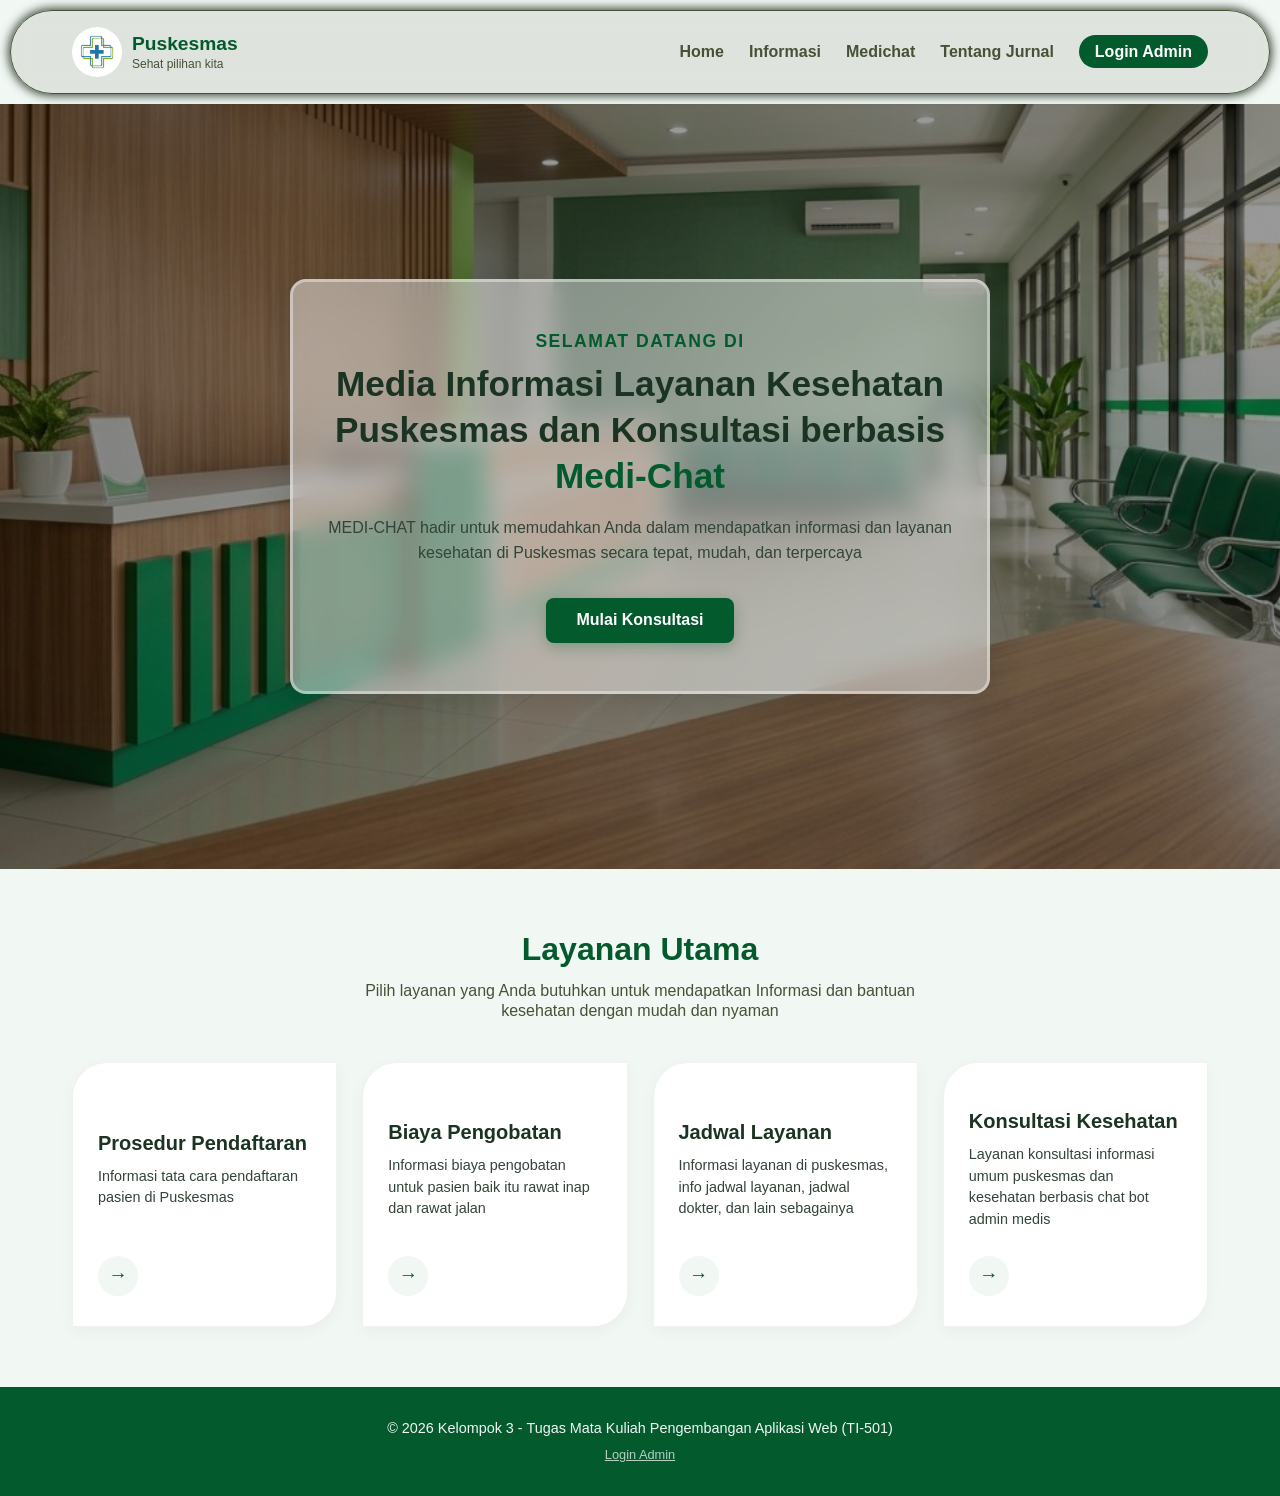
<file: homepage.html>
<!DOCTYPE html>
<html lang="id">
<head>
    <meta charset="UTF-8">
    <meta name="viewport" content="width=device-width, initial-scale=1.0">
    <title>Medi-Chat</title>
    <link rel="stylesheet" href="css/style.css">
</head>
<body>
    <header>
        <nav class="navbar">
            <a href="homepage.html" class="logo-container">
                <img class="logo" src="assets/logo.png" alt="Medi-Chat Logo">
                <div class="logo-text">
                    <h4>Puskesmas</h4>
                    <p>Sehat pilihan kita</p>
                </div>
            </a>
            <!-- tampilan menunya humburger -->
            <input type="checkbox" id="menu-toggle" class="menu-toggle">
            <label for="menu-toggle" class="hamburger" aria-label="Buka menu">
                <span></span>
                <span></span>
                <span></span>
            </label>
            <ul class="nav-links">
                <li class="home"><a href="homepage.html">Home</a></li>
                <li class="informasi">
                    <a >Informasi</a>
                    <ul class="dropdown-info">
                        <li><a href="page/informasi.html#pendaftaran">Pendaftaran</a></li>
                        <li><a href="page/informasi.html#jadwal">Jadwal Layanan</a></li>
                        <li><a href="page/informasi.html#biaya">Biaya Rawat</a></li>
                    </ul>
                </li>
                <li class="mindichat"><a href="page/medichat.html">Medichat</a></li>
                <li class="tentang"><a href="page/landing-page.html">Tentang Jurnal</a></li>
                <li class="nav-admin"><a href="page/admin.html">Login Admin</a></li>
            </ul>
        </nav>
    </header>

    <main>
        <section id="Hero">
            <div class="hero-grid">
                <div class="hero-glass">
                    <p class="welcome-text">Selamat datang di</p>
                    <h1>Media Informasi Layanan Kesehatan Puskesmas dan Konsultasi berbasis <span>Medi-Chat</span></h1>
                    <p class="desc-text"></p>
                    <a href="page/medichat.html" class="btn-konsultasi">Mulai Konsultasi</a>
                </div>
            </div>
        </section>
        <section id="layanan">
            <div class="layanan-header">
                <h2>Layanan Utama</h2>
                <p>Pilih layanan yang Anda butuhkan untuk mendapatkan Informasi dan bantuan kesehatan dengan mudah dan nyaman</p>
            </div>

            <div class="card-grid">
                <article class="card">
                    <div class="card-icon"></div>
                    <div class="card-content">
                        <h3>Prosedur Pendaftaran</h3>
                        <p>Informasi tata cara pendaftaran pasien di Puskesmas</p>
                    </div>
                    <a href="page/informasi.html#pendaftaran" class="card-btn" aria-label="Lihat prosedur pendaftaran">→</a>
                </article>
                <article class="card">
                    <div class="card-icon"></div>
                    <div class="card-content">
                        <h3>Biaya Pengobatan</h3>
                        <p>Informasi biaya pengobatan untuk pasien baik itu rawat inap dan rawat jalan</p>
                    </div>
                    <a href="page/informasi.html#biaya" class="card-btn" aria-label="Lihat biaya pengobatan">→</a>
                </article>
                <article class="card">
                    <div class="card-icon"></div>
                    <div class="card-content">
                        <h3>Jadwal Layanan</h3>
                        <p>Informasi layanan di puskesmas, info jadwal layanan, jadwal dokter, dan lain sebagainya</p>
                    </div>
                    <a href="page/informasi.html#jadwal" class="card-btn" aria-label="Lihat jadwal layanan">→</a>
                </article>
                <article class="card">
                    <div class="card-icon"></div>
                    <div class="card-content">
                        <h3>Konsultasi Kesehatan</h3>
                        <p>Layanan konsultasi informasi umum puskesmas dan kesehatan berbasis chat bot admin medis</p>
                    </div>
                    <a href="page/medichat.html" class="card-btn" aria-label="Buka MINDIChat">→</a>
                </article>
            </div>
        </section>
    </main>
    <footer class="site-footer">
        <p>&copy; 2026 Kelompok 3 - Tugas Mata Kuliah Pengembangan Aplikasi Web (TI-501)</p>
        <p class="admin-link"><a href="page/admin.html">Login Admin</a></p>
    </footer>
</body>
</html>
</file>
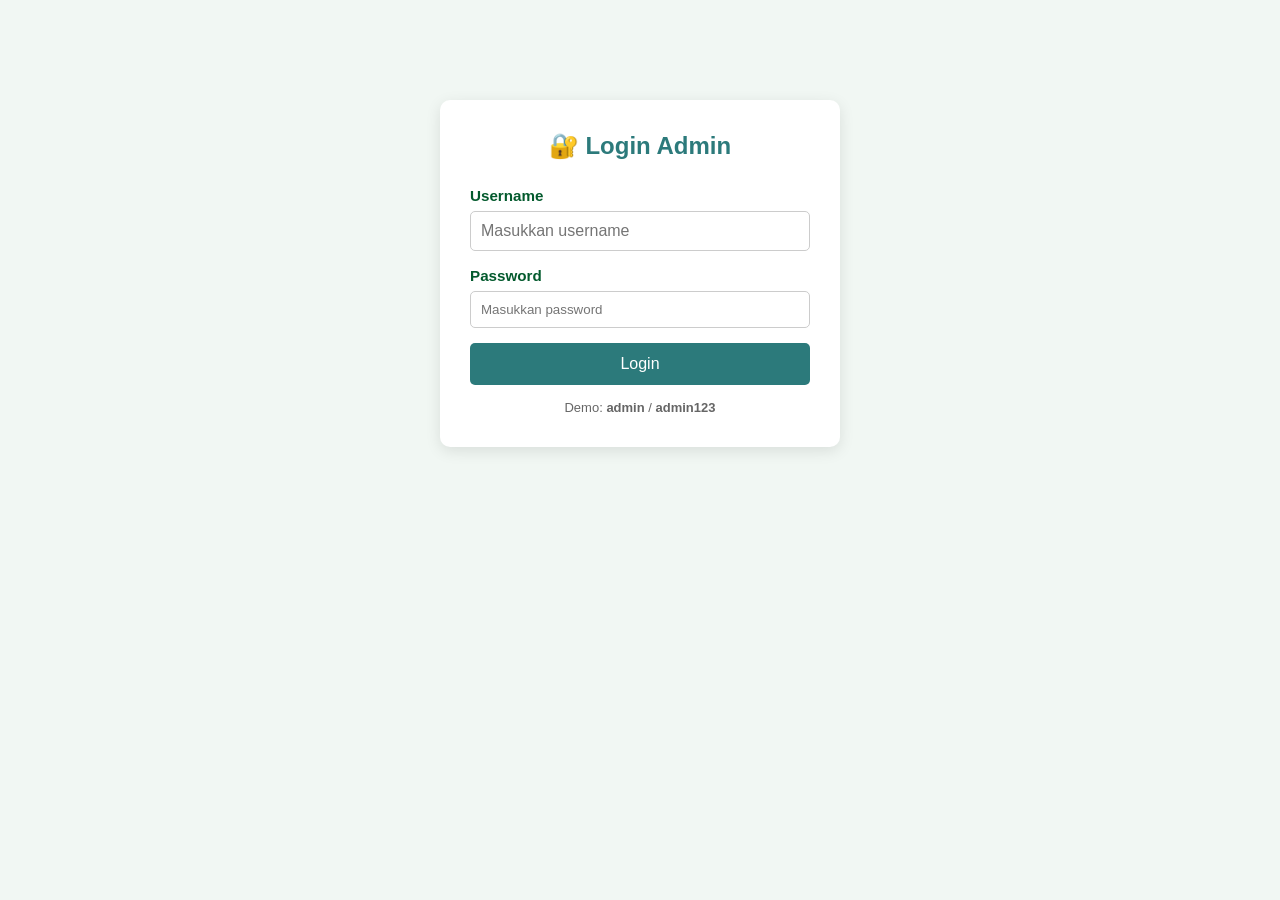
<file: page/admin.html>
<!doctype html>
<html lang="id">
  <head>
    <meta charset="UTF-8" />
    <meta name="viewport" content="width=device-width, initial-scale=1.0" />
    <title>Admin - Medi-Chat</title>
    <link rel="stylesheet" href="../css/style.css" />
    <style>
      /* === LOGIN === */
      #loginSection {
        display: block;
      }
      #dashboardSection {
        display: none;
      }
      .login-container {
        max-width: 400px;
        margin: 100px auto;
        padding: 30px;
        background: #fff;
        border-radius: 10px;
        box-shadow: 0 4px 15px rgba(0, 0, 0, 0.1);
      }
      .login-container h2 {
        text-align: center;
        color: #2c7a7b;
        margin-bottom: 25px;
      }
      .form-group {
        margin-bottom: 15px;
      }
      .form-group label {
        display: block;
        margin-bottom: 5px;
        font-weight: bold;
      }
      .form-group input {
        width: 100%;
        padding: 10px;
        border: 1px solid #ccc;
        border-radius: 5px;
        box-sizing: border-box;
      }
      .btn-login {
        width: 100%;
        padding: 12px;
        background: #2c7a7b;
        color: white;
        border: none;
        border-radius: 5px;
        cursor: pointer;
        font-size: 16px;
      }
      .btn-login:hover {
        background: #225e5f;
      }
      .error-msg {
        color: red;
        text-align: center;
        margin-top: 10px;
        display: none;
      }

      .navbar-admin {
        background: #2c7a7b;
        color: white;
        padding: 15px 30px;
        display: flex;
        justify-content: space-between;
        align-items: center;
      }
      .navbar-admin h3 {
        margin: 0;
      }
      .btn-logout {
        background: #e53e3e;
        color: white;
        border: none;
        padding: 8px 15px;
        border-radius: 5px;
        cursor: pointer;
      }
      .container {
        max-width: 1000px;
        margin: 30px auto;
        padding: 0 20px;
      }
      .menu-grid {
        display: grid;
        grid-template-columns: repeat(auto-fit, minmax(250px, 1fr));
        gap: 20px;
        margin-bottom: 30px;
      }
      .menu-card {
        background: white;
        padding: 25px;
        border-radius: 10px;
        box-shadow: 0 2px 8px rgba(0, 0, 0, 0.08);
        text-align: center;
        cursor: pointer;
        transition: transform 0.2s;
      }
      .menu-card:hover {
        transform: translateY(-5px);
      }
      .menu-card h4 {
        color: #2c7a7b;
        margin: 10px 0;
      }
      .section-box {
        background: white;
        padding: 20px;
        border-radius: 10px;
        box-shadow: 0 2px 8px rgba(0, 0, 0, 0.08);
        margin-bottom: 20px;
        display: none;
      }
      .section-box.active {
        display: block;
      }
      .section-box input,
      .section-box textarea {
        width: 100%;
        padding: 10px;
        margin-bottom: 10px;
        border: 1px solid #ccc;
        border-radius: 5px;
        box-sizing: border-box;
      }
      .btn-primary {
        background: #2c7a7b;
        color: white;
        border: none;
        padding: 10px 20px;
        border-radius: 5px;
        cursor: pointer;
        margin-right: 5px;
      }
      .btn-secondary {
        background: #999;
        color: white;
        border: none;
        padding: 10px 20px;
        border-radius: 5px;
        cursor: pointer;
      }
      .data-list {
        margin-top: 15px;
        border-top: 1px solid #eee;
        padding-top: 15px;
      }
      .data-item {
        padding: 12px;
        background: #f9f9f9;
        border-left: 4px solid #2c7a7b;
        margin-bottom: 8px;
        border-radius: 4px;
      }
      .btn-icon {
        border: none;
        background: none;
        cursor: pointer;
        font-size: 16px;
        margin-left: 5px;
      }
    </style>
  </head>
  <body>
    <!-- === SECTION LOGIN === -->
    <div id="loginSection">
      <div class="login-container">
        <h2>🔐 Login Admin</h2>
        <form id="loginForm">
          <div class="form-group">
            <label for="username">Username</label>
            <input
              type="text"
              id="username"
              placeholder="Masukkan username"
              required
            />
          </div>
          <div class="form-group">
            <label for="password">Password</label>
            <input
              type="password"
              id="password"
              placeholder="Masukkan password"
              required
            />
          </div>
          <button type="submit" class="btn-login">Login</button>
          <p class="error-msg" id="errorMsg">Username atau password salah!</p>
        </form>
        <p
          style="
            text-align: center;
            margin-top: 15px;
            color: #666;
            font-size: 13px;
          "
        >
          Demo: <b>admin</b> / <b>admin123</b>
        </p>
      </div>
    </div>

    <!-- === SECTION DASHBOARD === -->
    <div id="dashboardSection">
      <div class="navbar-admin">
        <h3>🏥 Dashboard Admin - Puskesmas</h3>
        <button class="btn-logout" onclick="logout()">Logout</button>
      </div>

      <div class="container">
        <h2>Selamat Datang, <span id="adminName">Admin</span>!</h2>

        <div class="menu-grid">
          <div class="menu-card" onclick="showSection('layanan')">
            <div style="font-size: 40px">💊</div>
            <h4>Kelola Layanan</h4>
          </div>
          <div class="menu-card" onclick="showSection('jadwal')">
            <div style="font-size: 40px">📅</div>
            <h4>Kelola Jadwal Dokter</h4>
          </div>
          <div class="menu-card" onclick="showSection('info')">
            <div style="font-size: 40px">ℹ️</div>
            <h4>Kelola Informasi RS</h4>
          </div>
        </div>

        <!-- KELOLA LAYANAN -->
        <div id="section-layanan" class="section-box">
          <h3>Kelola Layanan</h3>
          <input type="hidden" id="editIndexLayanan" value="" />
          <input type="text" id="namaLayanan" placeholder="Nama Layanan" />
          <textarea
            id="deskripsiLayanan"
            placeholder="Deskripsi Layanan"
          ></textarea>
          <button
            class="btn-primary"
            onclick="simpanLayanan()"
            id="btnSimpanLayanan"
          >
            Tambah Layanan
          </button>
          <button
            class="btn-secondary"
            onclick="resetFormLayanan()"
            id="btnBatalLayanan"
            style="display: none"
          >
            Batal
          </button>
          <div class="data-list" id="listLayanan"></div>
        </div>

        <!-- KELOLA JADWAL -->
        <div id="section-jadwal" class="section-box">
          <h3>Kelola Jadwal Dokter</h3>
          <input type="hidden" id="editIndexJadwal" value="" />
          <input type="text" id="namaDokter" placeholder="Nama Dokter" />
          <input type="text" id="spesialis" placeholder="Spesialis" />
          <input type="text" id="hari" placeholder="Hari (contoh: Senin)" />
          <input type="time" id="jamMulai" />
          <input type="time" id="jamSelesai" />
          <button
            class="btn-primary"
            onclick="simpanJadwal()"
            id="btnSimpanJadwal"
          >
            Tambah Jadwal
          </button>
          <button
            class="btn-secondary"
            onclick="resetFormJadwal()"
            id="btnBatalJadwal"
            style="display: none"
          >
            Batal
          </button>
          <div class="data-list" id="listJadwal"></div>
        </div>

        <!-- KELOLA INFORMASI RS -->
        <div id="section-info" class="section-box">
          <h3>Kelola Informasi RS</h3>
          <input type="text" id="namaRS" placeholder="Nama Puskesmas" />
          <textarea id="alamatRS" placeholder="Alamat"></textarea>
          <input type="text" id="teleponRS" placeholder="No. Telepon" />
          <button class="btn-primary" onclick="simpanInfo()" id="btnSimpanInfo">
            Simpan Informasi
          </button>
          <button
            class="btn-secondary"
            onclick="resetFormInfo()"
            id="btnBatalInfo"
            style="display: none"
          >
            Batal
          </button>
          <div class="data-list" id="listInfo"></div>
        </div>
      </div>
    </div>

    <script src="../js/data.js"></script>
    <script src="../js/admin.js"></script>
  </body>
</html>
</file>
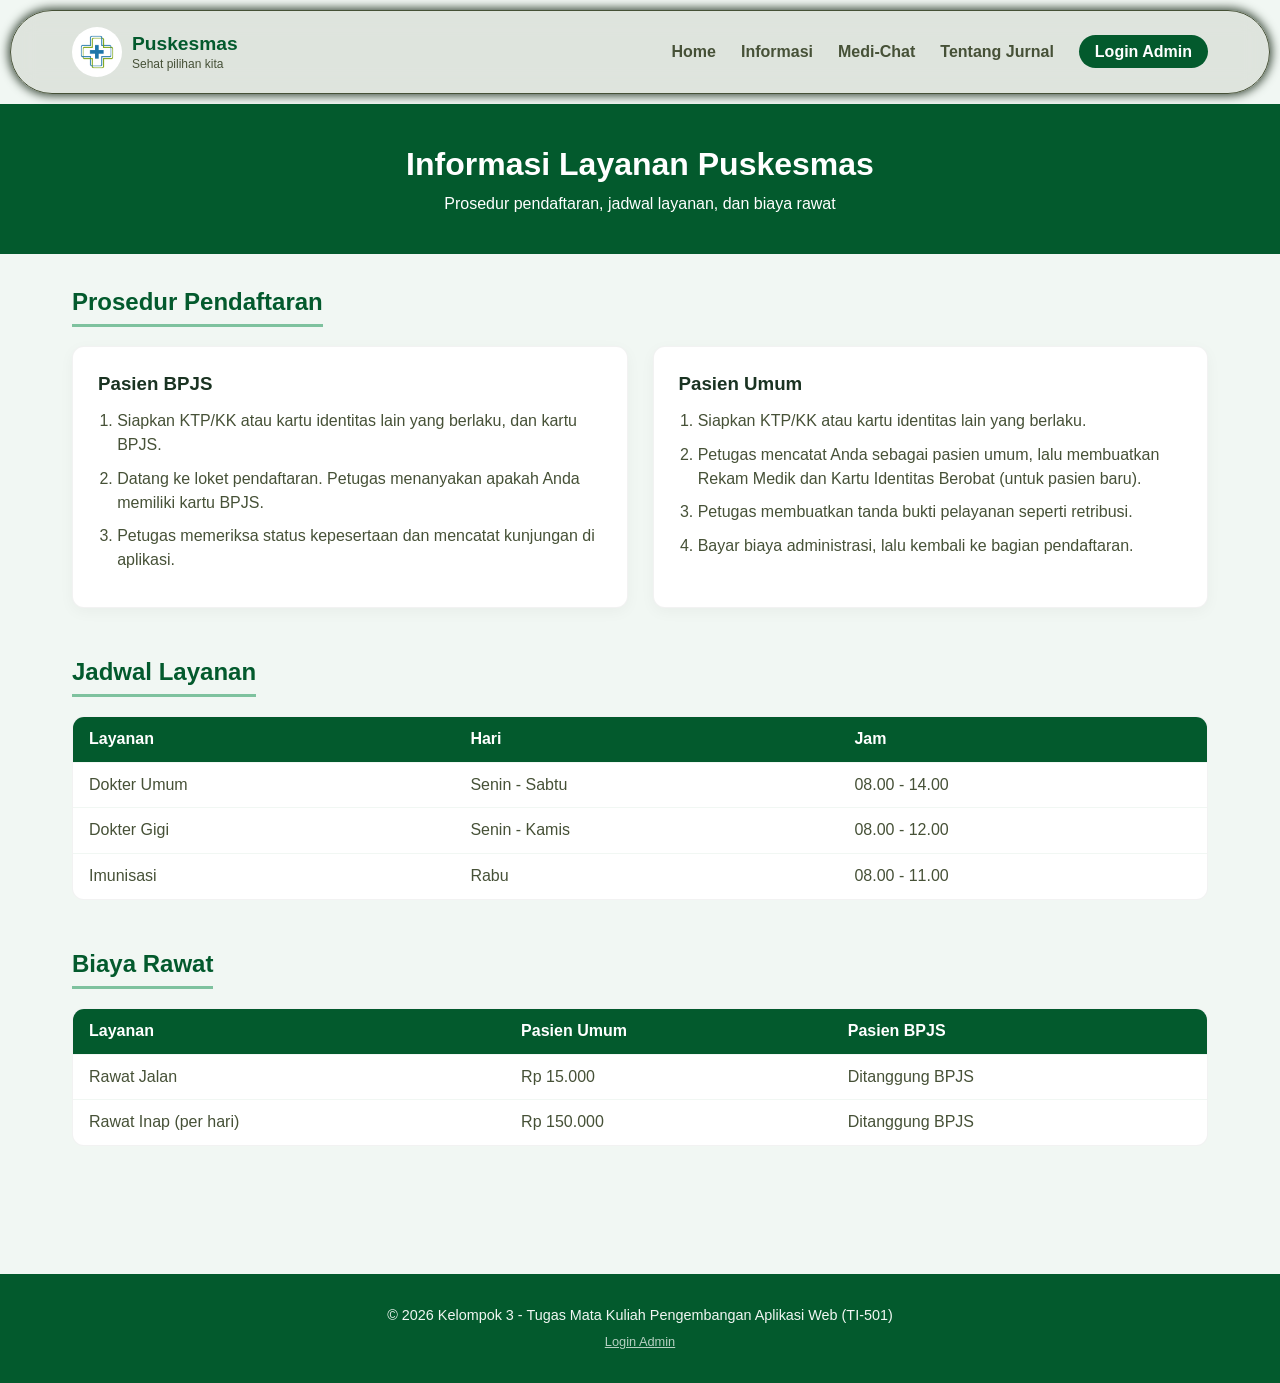
<file: page/informasi.html>
<!DOCTYPE html>
<html lang="id">
<head>
    <meta charset="UTF-8">
    <meta name="viewport" content="width=device-width, initial-scale=1.0">
    <title>Informasi - Medi-Chat</title>
    <link rel="stylesheet" href="../css/style.css">
</head>
<body>
    <header>
        <nav class="navbar">
            <a href="../homepage.html" class="logo-container">
                <img class="logo" src="../assets/logo.png" alt="Medi-Chat Logo">
                <div class="logo-text">
                    <h4>Puskesmas</h4>
                    <p>Sehat pilihan kita</p>
                </div>
            </a>
            <!-- Tombol hamburger (buat tampilan responsif) -->
            <input type="checkbox" id="menu-toggle" class="menu-toggle">
            <label for="menu-toggle" class="hamburger" aria-label="Buka menu">
                <span></span>
                <span></span>
                <span></span>
            </label>

            <ul class="nav-links">
                <li class="home"><a href="../homepage.html">Home</a></li>
                <li class="informasi">
                    <a >Informasi</a>
                    <ul class="dropdown-info">
                        <li><a href="informasi.html#pendaftaran">Pendaftaran</a></li>
                        <li><a href="informasi.html#jadwal">Jadwal Layanan</a></li>
                        <li><a href="informasi.html#biaya">Biaya Rawat</a></li>
                    </ul>
                </li>
                <li class="mindichat"><a href="medichat.html">Medi-Chat</a></li>
                <li class="tentang"><a href="landing-page.html">Tentang Jurnal</a></li>
                <li class="nav-admin"><a href="admin.html">Login Admin</a></li>
            </ul>
        </nav>
    </header>

    <section class="page-banner">
        <h1>Informasi Layanan Puskesmas</h1>
        <p>Prosedur pendaftaran, jadwal layanan, dan biaya rawat</p>
    </section>

    <main class="page-content">

        <section id="pendaftaran" class="info-section">
            <h2>Prosedur Pendaftaran</h2>
            <div class="info-grid">
                <article class="info-card">
                    <h3>Pasien BPJS</h3>
                    <ol id="list-bpjs">
                        <li>Siapkan KTP/KK atau kartu identitas lain yang berlaku, dan kartu BPJS.</li>
                        <li>Datang ke loket pendaftaran. Petugas menanyakan apakah Anda memiliki kartu BPJS.</li>
                        <li>Petugas memeriksa status kepesertaan dan mencatat kunjungan di aplikasi.</li>
                    </ol>
                </article>
                <article class="info-card">
                    <h3>Pasien Umum</h3>
                    <ol id="list-umum">
                        <li>Siapkan KTP/KK atau kartu identitas lain yang berlaku.</li>
                        <li>Petugas mencatat Anda sebagai pasien umum, lalu membuatkan Rekam Medik dan Kartu Identitas Berobat (untuk pasien baru).</li>
                        <li>Petugas membuatkan tanda bukti pelayanan seperti retribusi.</li>
                        <li>Bayar biaya administrasi, lalu kembali ke bagian pendaftaran.</li>
                    </ol>
                </article>
            </div>
        </section>

        <section id="jadwal" class="info-section">
            <h2>Jadwal Layanan</h2>
            <div class="table-wrap">
                <table>
                    <thead>
                        <tr><th>Layanan</th><th>Hari</th><th>Jam</th></tr>
                    </thead>
                    <tbody id="tbody-jadwal">
                        <tr><td>Dokter Umum</td><td>Senin - Sabtu</td><td>08.00 - 14.00</td></tr>
                        <tr><td>Dokter Gigi</td><td>Senin - Kamis</td><td>08.00 - 12.00</td></tr>
                        <tr><td>Imunisasi</td><td>Rabu</td><td>08.00 - 11.00</td></tr>
                    </tbody>
                </table>
            </div>
            <p class="note" id="note-jadwal"></p>
        </section>

        <section id="biaya" class="info-section">
            <h2>Biaya Rawat</h2>
            <div class="table-wrap">
                <table>
                    <thead>
                        <tr><th>Layanan</th><th>Pasien Umum</th><th>Pasien BPJS</th></tr>
                    </thead>
                    <tbody id="tbody-biaya">
                        <tr><td>Rawat Jalan</td><td>Rp 15.000</td><td>Ditanggung BPJS</td></tr>
                        <tr><td>Rawat Inap (per hari)</td><td>Rp 150.000</td><td>Ditanggung BPJS</td></tr>
                    </tbody>
                </table>
            </div>
            <p class="note" id="note-biaya"></p>
        </section>
    </main>

    <footer class="site-footer">
        <p>&copy; 2026 Kelompok 3 - Tugas Mata Kuliah Pengembangan Aplikasi Web (TI-501)</p>
        <p class="admin-link"><a href="admin.html">Login Admin</a></p>
    </footer>

    <!-- Isi halaman diambil dari data yang dikelola di halaman admin -->
    <script src="../js/data.js"></script>
    <script>
        (function () {
            var d = window.MediChatData.load();

            function isi(listSel, items) {
                var ol = document.querySelector(listSel);
                ol.innerHTML = '';
                items.forEach(function (t) {
                    var li = document.createElement('li');
                    li.textContent = t;
                    ol.appendChild(li);
                });
            }

            function tabel(sel, rows, fields) {
                var tb = document.querySelector(sel);
                tb.innerHTML = '';
                rows.forEach(function (r) {
                    var tr = document.createElement('tr');
                    fields.forEach(function (f) {
                        var td = document.createElement('td');
                        td.textContent = r[f];
                        tr.appendChild(td);
                    });
                    tb.appendChild(tr);
                });
            }

            isi('#list-bpjs', d.pendaftaran.bpjs);
            isi('#list-umum', d.pendaftaran.umum);
            tabel('#tbody-jadwal', d.jadwal, ['layanan', 'hari', 'jam']);
            tabel('#tbody-biaya', d.biaya, ['layanan', 'umum', 'bpjs']);
            document.getElementById('note-jadwal').textContent = d.catatanJadwal;
            document.getElementById('note-biaya').textContent = d.catatanBiaya;
        })();
    </script>
</body>
</html>
</file>
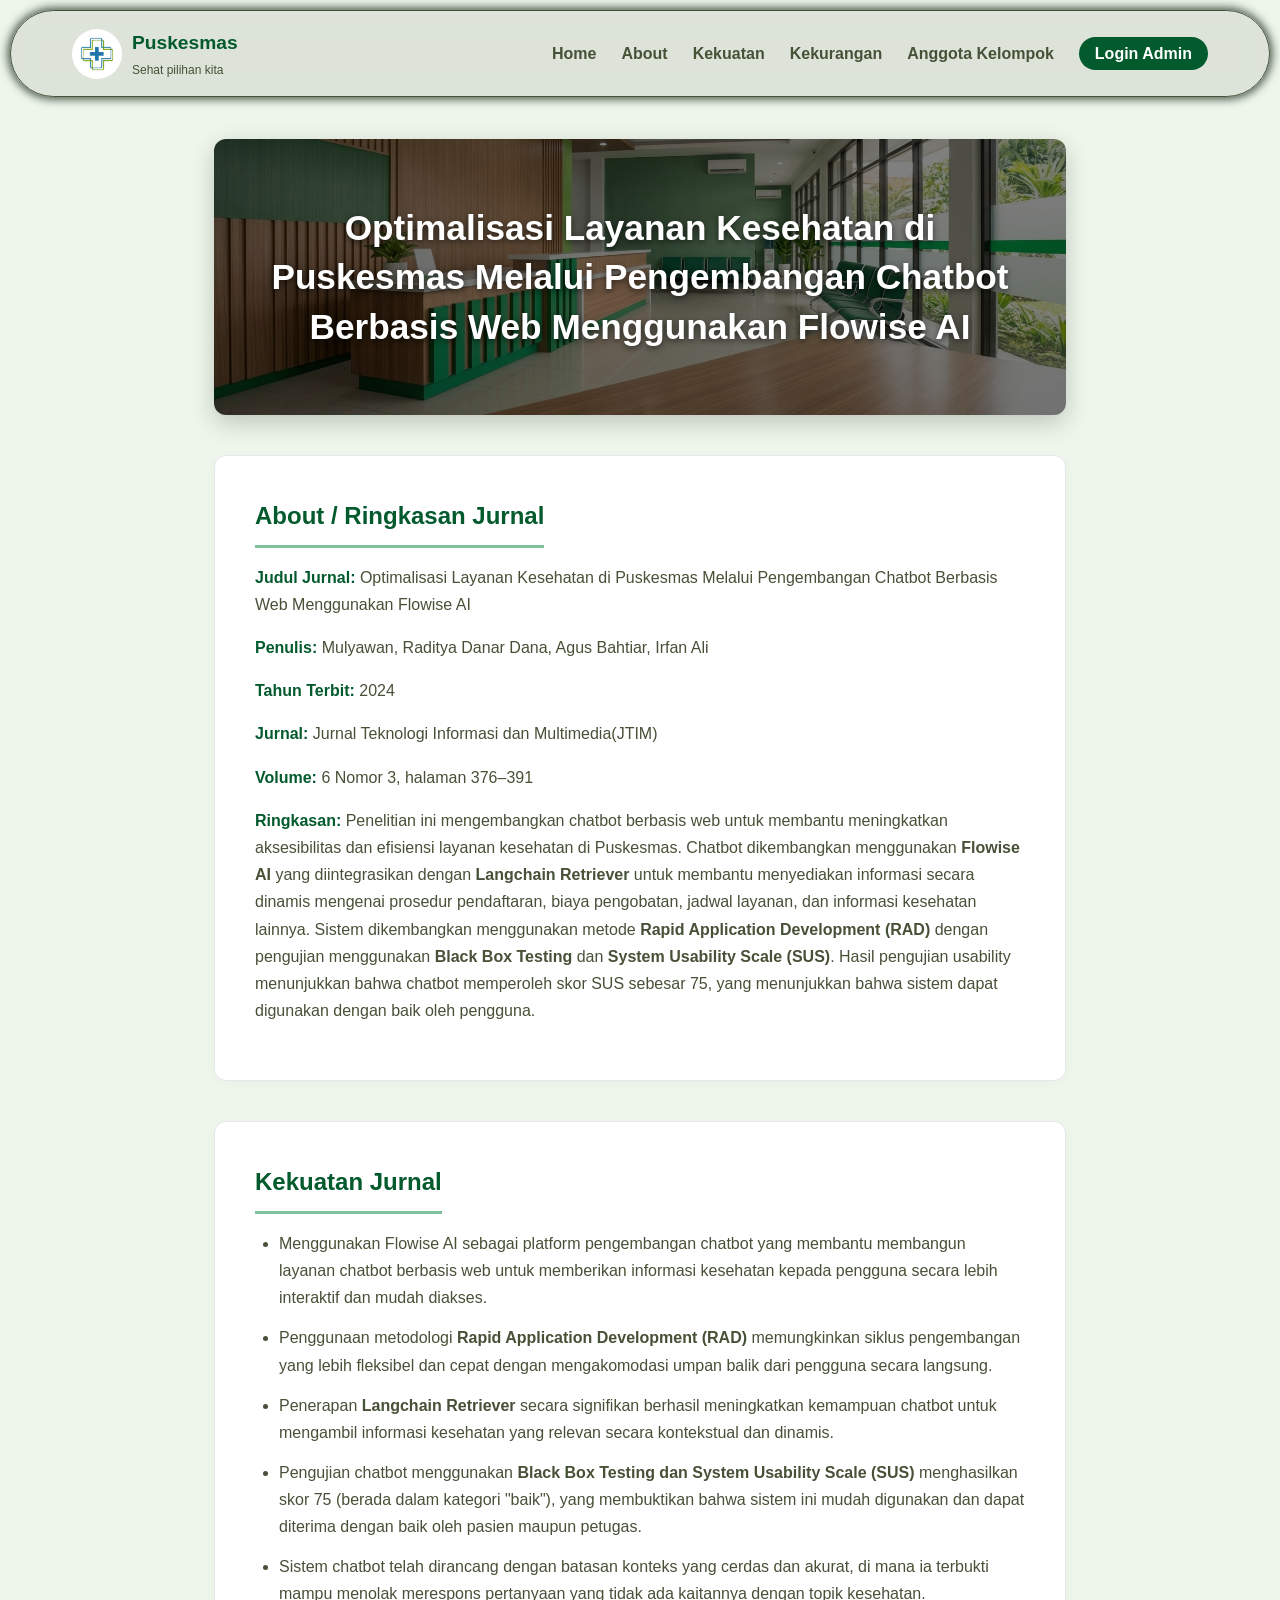
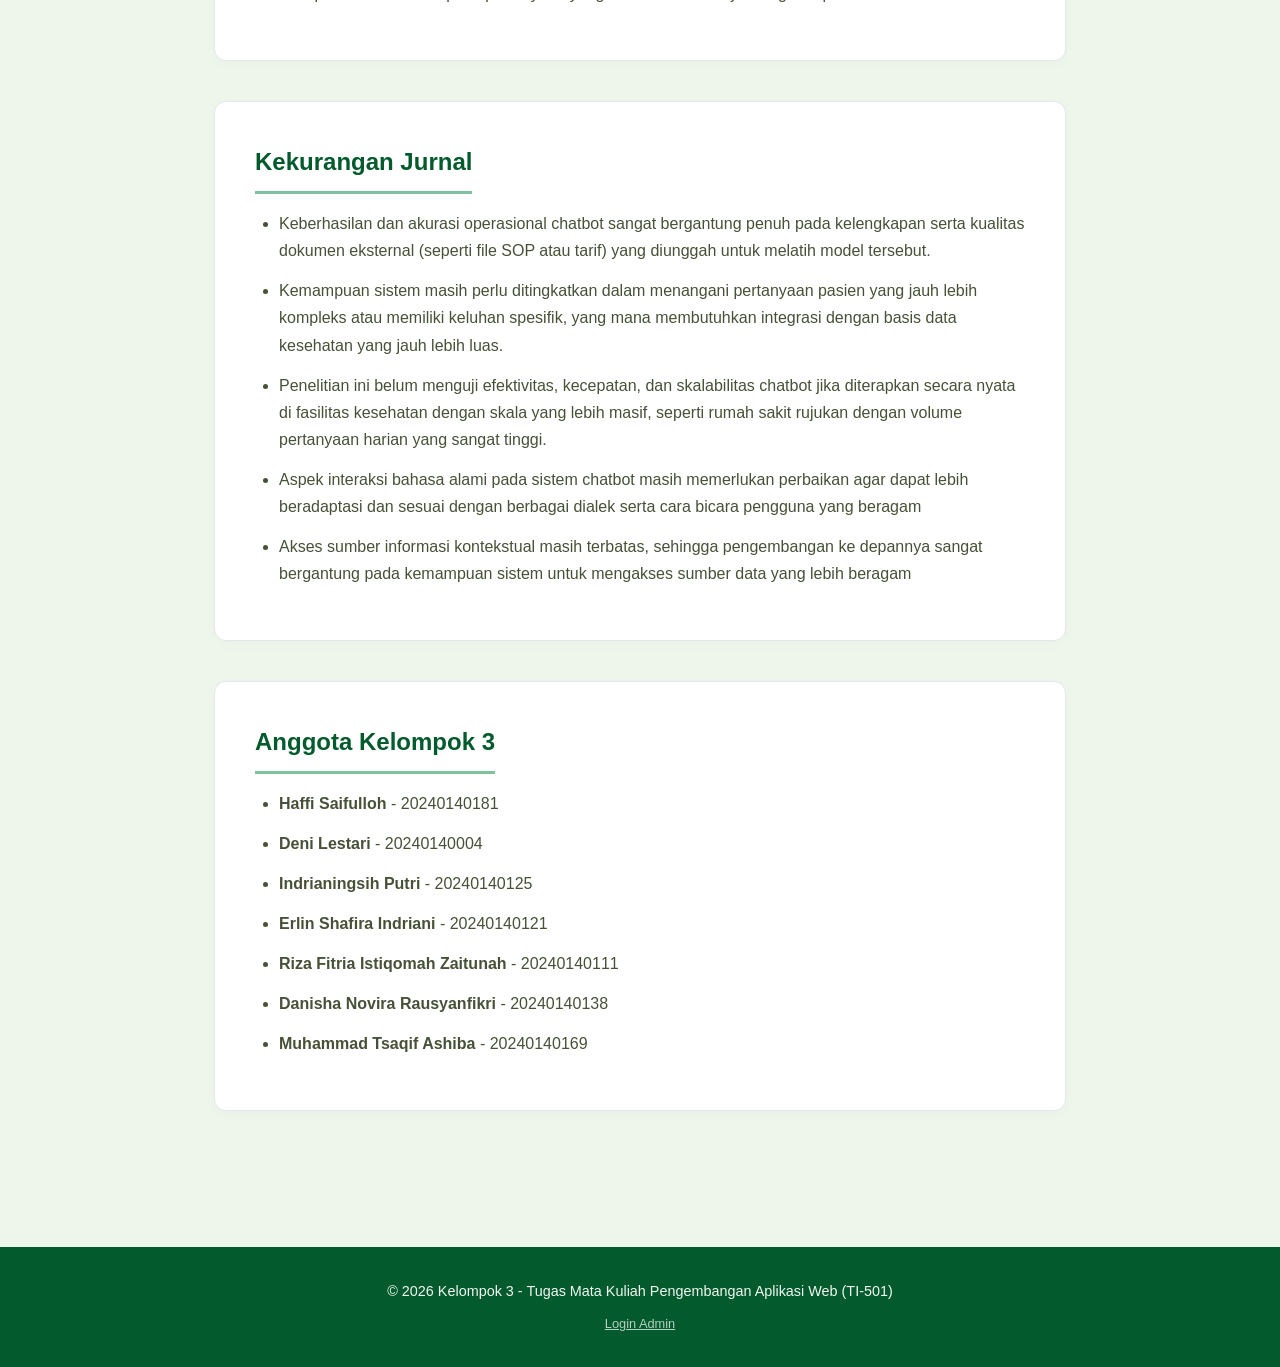
<file: page/landing-page.html>
<!DOCTYPE html>
<html lang="id">
<head>
    <meta charset="UTF-8">
    <meta name="viewport" content="width=device-width, initial-scale=1.0">
    <title>Landing Page Jurnal</title>
    <link rel="stylesheet" href="../css/style.css">
</head>
<body class="landing">
    <header>
        <nav class="navbar">
            <a href="../homepage.html" class="logo-container">
                <img class="logo" src="../assets/logo.png" alt="Medi-Chat Logo">
                <div class="logo-text">
                    <h4>Puskesmas</h4>
                    <p>Sehat pilihan kita</p>
                </div>
            </a>

            <input type="checkbox" id="menu-toggle" class="menu-toggle">
            <label for="menu-toggle" class="hamburger" aria-label="Buka menu">
                <span></span>
                <span></span>
                <span></span>
            </label>

            <ul class="nav-links">
                <li><a href="../homepage.html">Home</a></li>
                <li><a href="#about">About</a></li>
                <li><a href="#kekuatan">Kekuatan</a></li>
                <li><a href="#kekurangan">Kekurangan</a></li>
                <li><a href="#anggota">Anggota Kelompok</a></li>
                <li class="nav-admin"><a href="admin.html">Login Admin</a></li>
            </ul>
        </nav>
    </header>

    <main>
        <section class="judul">
            <h1 class="tentang-jurnal">Optimalisasi Layanan Kesehatan di Puskesmas 
                <span class="span">Melalui Pengembangan Chatbot Berbasis Web</span>
                <span class="span">Menggunakan Flowise AI</span></h1>
        </section>

        <!-- mulai dari sini, section about sampai footer tidak berubah -->
        <section id="about">
            <h2>About / Ringkasan Jurnal</h2>
            <article>
                <p><span class="highlight-label">Judul Jurnal:</span> Optimalisasi Layanan Kesehatan di Puskesmas Melalui Pengembangan Chatbot Berbasis Web Menggunakan Flowise AI</p>
                <p><span class="highlight-label">Penulis:</span> Mulyawan, Raditya Danar Dana, Agus Bahtiar, Irfan Ali</p>
                <p><span class="highlight-label">Tahun Terbit:</span> 2024</p>
                <p><span class="highlight-label">Jurnal:</span> Jurnal Teknologi Informasi dan Multimedia(JTIM)</p>
                <p><span class="highlight-label">Volume:</span> 6 Nomor 3, halaman 376–391</p>
                <p><span class="highlight-label">Ringkasan:</span> Penelitian ini mengembangkan chatbot berbasis web untuk membantu meningkatkan aksesibilitas dan efisiensi layanan kesehatan di Puskesmas. Chatbot dikembangkan menggunakan <b>Flowise AI</b> yang diintegrasikan dengan <b>Langchain Retriever</b> untuk membantu menyediakan informasi secara dinamis mengenai prosedur pendaftaran, biaya pengobatan, jadwal layanan, dan informasi kesehatan lainnya. Sistem dikembangkan menggunakan metode <b>Rapid Application Development (RAD)</b> dengan pengujian menggunakan <b>Black Box Testing</b> dan <b>System Usability Scale (SUS)</b>. Hasil pengujian usability menunjukkan bahwa chatbot memperoleh skor SUS sebesar 75, yang menunjukkan bahwa sistem dapat digunakan dengan baik oleh pengguna.</p>
            </article>
        </section>
        <section id="kekuatan">
            <h2>Kekuatan Jurnal</h2>
            <ul>
                <li>Menggunakan Flowise AI sebagai platform pengembangan chatbot yang membantu membangun layanan chatbot berbasis web untuk memberikan informasi kesehatan kepada pengguna secara lebih interaktif dan mudah diakses.</li>
                <li>Penggunaan metodologi <strong>Rapid Application Development (RAD)</strong> memungkinkan siklus pengembangan yang lebih fleksibel dan cepat dengan mengakomodasi umpan balik dari pengguna secara langsung.</li>
                <li>Penerapan <strong>Langchain Retriever</strong> secara signifikan berhasil meningkatkan kemampuan chatbot untuk mengambil informasi kesehatan yang relevan secara kontekstual dan dinamis.</li>
                <li>Pengujian chatbot menggunakan <strong>Black Box Testing dan System Usability Scale (SUS)</strong> menghasilkan skor 75 (berada dalam kategori "baik"), yang membuktikan bahwa sistem ini mudah digunakan dan dapat diterima dengan baik oleh pasien maupun petugas.</li>
                <li>Sistem chatbot telah dirancang dengan batasan konteks yang cerdas dan akurat, di mana ia terbukti mampu menolak merespons pertanyaan yang tidak ada kaitannya dengan topik kesehatan.</li>
            </ul>
        </section>

        <section id="kekurangan">
            <h2>Kekurangan Jurnal</h2>
            <ul>
                <li>Keberhasilan dan akurasi operasional chatbot sangat bergantung penuh pada kelengkapan serta kualitas dokumen eksternal (seperti file SOP atau tarif) yang diunggah untuk melatih model tersebut.</li>
                <li>Kemampuan sistem masih perlu ditingkatkan dalam menangani pertanyaan pasien yang jauh lebih kompleks atau memiliki keluhan spesifik, yang mana membutuhkan integrasi dengan basis data kesehatan yang jauh lebih luas.</li>
                <li>Penelitian ini belum menguji efektivitas, kecepatan, dan skalabilitas chatbot jika diterapkan secara nyata di fasilitas kesehatan dengan skala yang lebih masif, seperti rumah sakit rujukan dengan volume pertanyaan harian yang sangat tinggi.</li>
                <li>Aspek interaksi bahasa alami pada sistem chatbot masih memerlukan perbaikan agar dapat lebih beradaptasi dan sesuai dengan berbagai dialek serta cara bicara pengguna yang beragam</li>
                <li>Akses sumber informasi kontekstual masih terbatas, sehingga pengembangan ke depannya sangat bergantung pada kemampuan sistem untuk mengakses sumber data yang lebih beragam</li>
            </ul>
        </section>
        <section id="anggota">
            <h2>Anggota Kelompok 3</h2>
            <ul>
                <li><strong>Haffi Saifulloh</strong> - 20240140181</li>
                <li><strong>Deni Lestari</strong> - 20240140004</li>
                <li><strong>Indrianingsih Putri</strong> - 20240140125</li>
                <li><strong>Erlin Shafira Indriani</strong> - 20240140121</li>
                <li><strong>Riza Fitria Istiqomah Zaitunah</strong> - 20240140111</li>
                <li><strong>Danisha Novira Rausyanfikri</strong> - 20240140138</li>
                <li><strong>Muhammad Tsaqif Ashiba</strong> - 20240140169</li>
            </ul>
        </section>
        
    </main>
    <footer class="site-footer">
        <p>&copy; 2026 Kelompok 3 - Tugas Mata Kuliah Pengembangan Aplikasi Web (TI-501)</p>
        <p class="admin-link"><a href="admin.html">Login Admin</a></p>
    </footer>

</body>
</html>
</file>
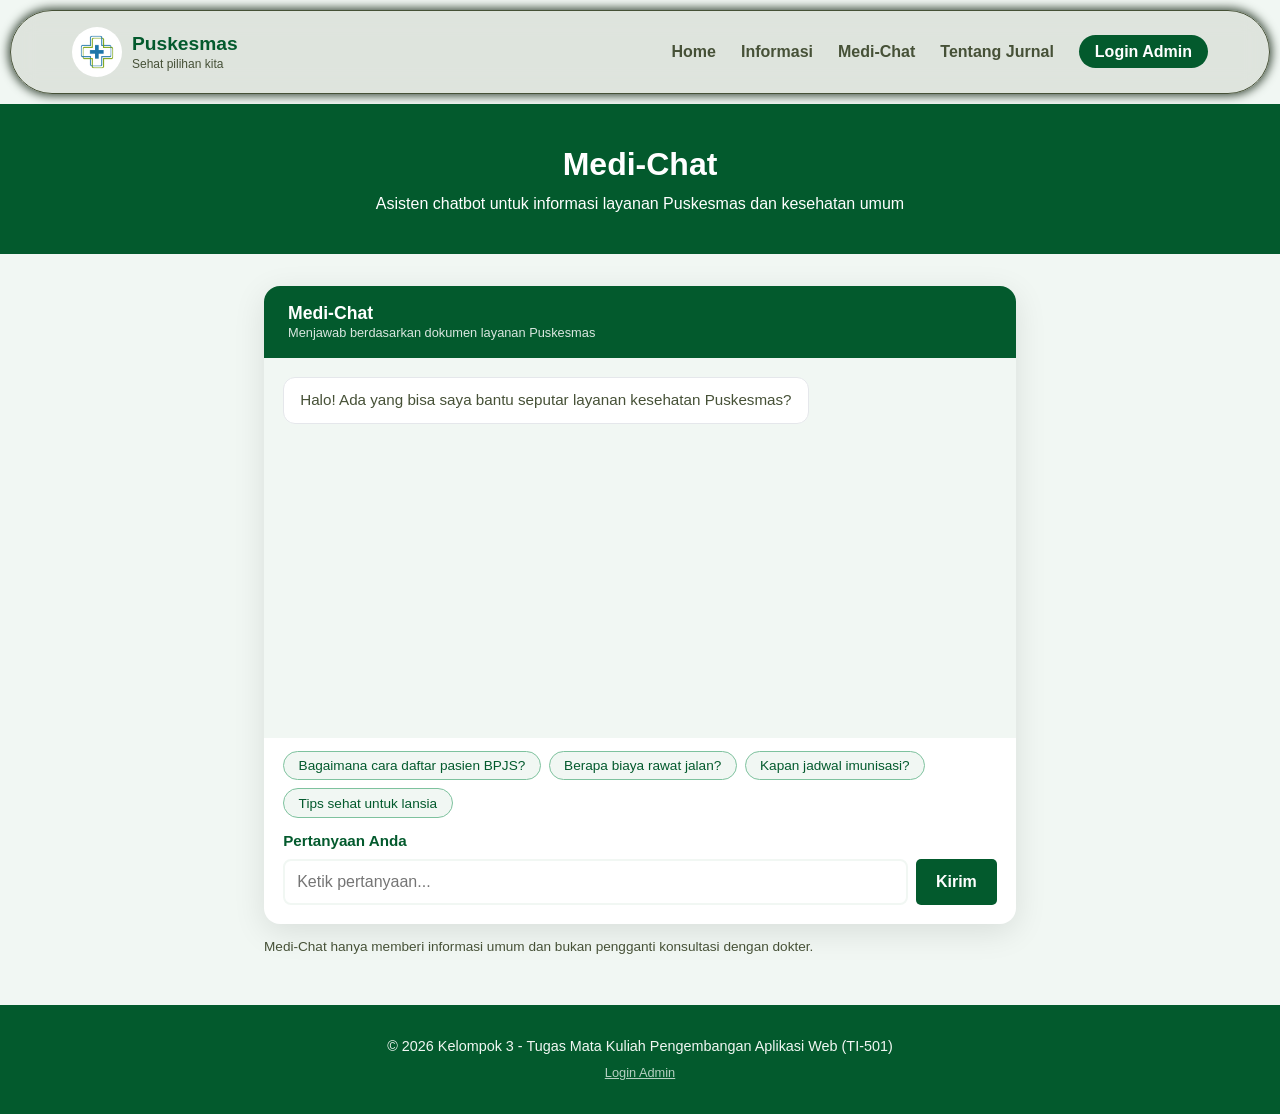
<file: page/medichat.html>
<!DOCTYPE html>
<html lang="id">
<head>
    <meta charset="UTF-8">
    <meta name="viewport" content="width=device-width, initial-scale=1.0">
    <title>Medi-Chat</title>
    <link rel="stylesheet" href="../css/style.css">
</head>
<body class="body-chat">
    <header>
        <nav class="navbar">
            <a href="../homepage.html" class="logo-container">
                <img class="logo" src="../assets/logo.png" alt="Medi-Chat Logo">
                <div class="logo-text">
                    <h4>Puskesmas</h4>
                    <p>Sehat pilihan kita</p>
                </div>
            </a>

            <!-- Tombol hamburger-->
            <input type="checkbox" id="menu-toggle" class="menu-toggle">
            <label for="menu-toggle" class="hamburger" aria-label="Buka menu">
                <span></span>
                <span></span>
                <span></span>
            </label>

            <ul class="nav-links">
                <li class="home"><a href="../homepage.html">Home</a></li>
                <li class="informasi">
                    <a >Informasi</a>
                    <ul class="dropdown-info">
                        <li><a href="informasi.html#pendaftaran">Pendaftaran</a></li>
                        <li><a href="informasi.html#jadwal">Jadwal Layanan</a></li>
                        <li><a href="informasi.html#biaya">Biaya Rawat</a></li>
                    </ul>
                </li>
                <li class="mindichat"><a href="medichat.html">Medi-Chat</a></li>
                <li class="tentang"><a href="landing-page.html">Tentang Jurnal</a></li>
                <li class="nav-admin"><a href="admin.html">Login Admin</a></li>
            </ul>
        </nav>
    </header>
    <section class="page-banner">
        <h1>Medi-Chat</h1>
        <p>Asisten chatbot untuk informasi layanan Puskesmas dan kesehatan umum</p>
    </section>

    <main class="chat-wrapper">
        <div class="chat-box">
            <div class="chat-header">
                <h2>Medi-Chat</h2>
                <p>Menjawab berdasarkan dokumen layanan Puskesmas</p>
            </div>

            <div class="chat-messages" id="chat-messages">
                <div class="msg bot">Halo! Ada yang bisa saya bantu seputar layanan kesehatan Puskesmas?</div>
            </div>

            <div class="chips">
                <button type="button" class="chip">Bagaimana cara daftar pasien BPJS?</button>
                <button type="button" class="chip">Berapa biaya rawat jalan?</button>
                <button type="button" class="chip">Kapan jadwal imunisasi?</button>
                <button type="button" class="chip">Tips sehat untuk lansia</button>
            </div>

            <form class="chat-form" id="chat-form">
                <label for="pertanyaan">Pertanyaan Anda</label>
                <div class="row">
                    <input type="text" id="pertanyaan" placeholder="Ketik pertanyaan..." autocomplete="off" required>
                    <button type="submit" class="btn-konsultasi">Kirim</button>
                </div>
            </form>
        </div>

        <p class="note">Medi-Chat hanya memberi informasi umum dan bukan pengganti konsultasi dengan dokter.</p>
    </main>

    <footer class="site-footer">
        <p>&copy; 2026 Kelompok 3 - Tugas Mata Kuliah Pengembangan Aplikasi Web (TI-501)</p>
        <p class="admin-link"><a href="admin.html">Login Admin</a></p>
    </footer>

    <!-- Simulasi balasan (bukan AI sungguhan) -->
    <script>
        const form = document.getElementById('chat-form');
        const input = document.getElementById('pertanyaan');
        const box = document.getElementById('chat-messages');

        const jawaban = [
            { kata: ['daftar', 'pendaftaran', 'bpjs'], isi: 'Siapkan KTP/KK dan kartu BPJS (jika ada), lalu datang ke loket pendaftaran. Detail langkahnya ada di halaman Informasi > Pendaftaran.' },
            { kata: ['biaya', 'tarif', 'bayar'], isi: 'Biaya berbeda untuk rawat jalan dan rawat inap. Lihat tabel di halaman Informasi > Biaya Rawat.' },
            { kata: ['jadwal', 'dokter', 'imunisasi', 'buka'], isi: 'Jadwal dokter umum, dokter gigi, dan imunisasi ada di halaman Informasi > Jadwal Layanan.' },
            { kata: ['sehat', 'lansia', 'tips', 'demam', 'batuk', 'sakit'], isi: 'Jaga pola makan seimbang, cukup tidur, dan rutin bergerak. Jika keluhan berlanjut, segera periksakan diri ke dokter.' }
        ];

        function tambah(teks, tipe) {
            const el = document.createElement('div');
            el.className = 'msg ' + tipe;
            el.textContent = teks;
            box.appendChild(el);
            box.scrollTop = box.scrollHeight;
        }

        function balas(q) {
            const t = q.toLowerCase();
            for (const j of jawaban) {
                if (j.kata.some(k => t.includes(k))) return j.isi;
            }
            return 'Maaf, saya hanya menjawab pertanyaan seputar layanan Puskesmas dan kesehatan.';
        }

        function kirim(q) {
            tambah(q, 'user');
            setTimeout(() => tambah(balas(q), 'bot'), 400);
        }

        form.addEventListener('submit', e => {
            e.preventDefault();
            const q = input.value.trim();
            if (!q) return;
            kirim(q);
            input.value = '';
        });

        document.querySelectorAll('.chip').forEach(b =>
            b.addEventListener('click', () => kirim(b.textContent))
        );

        // Pertanyaan dari form di homepage (?q=...)
        const awal = new URLSearchParams(location.search).get('q');
        if (awal) kirim(awal);
    </script>
</body>
</html>
</file>
<file: css/style.css>
/* =====================================================
   VARIABEL & RESET
   ===================================================== */
:root {
  --primary-color: #035a2d;
  --secondary-color: #7ec29e;
  --bg-color: #114311;
  --bg-landing: #daedd574;
  --text-color: #465137;
  --card-bg: #ffffff;
  --soft-bg: #f1f7f3;
  --info-card: #1a3322;
  --hero-teks: #334438;
  --border-bottom: #bbb;
  --font: "Trebuchet MS", "Lucida Grande", "Lucida Sans Unicode", "Lucida Sans", Tahoma, sans-serif;
}

* {
    box-sizing: border-box;
    margin: 0;
    padding: 0;
}

body {
    font-family: var(--font);
    line-height: 1.3;
    color: var(--text-color);
    background-color: var(--soft-bg);
}

/* =====================================================
   HEADER & NAVBAR (FLEXBOX)
   ===================================================== */
header {
    position: sticky;
    top: 0;
    z-index: 1000;
    margin: 10px;
    background: rgba(199, 204, 196, 0.45);
    backdrop-filter: blur(12px);
    -webkit-backdrop-filter: blur(12px);
    border: solid 0.5px var(--text-color);
    border-radius: 50px;
    box-shadow: 0 0 10px 2px rgb(62, 77, 62);
}

.navbar {
    display: flex;
    justify-content: space-between;
    align-items: center;
    max-width: 1200px;
    margin: 0 auto;
    padding: 1rem 2rem;
}

.logo-container {
    display: flex;
    align-items: center;
    gap: 10px;
    text-decoration: none;
    color: inherit;
}

.logo {
    max-width: 50px;
    height: auto;
    border-radius: 50px;
}

.logo-text h4 {
    font-size: 1.2rem;
    color: var(--primary-color);
}

.logo-text p {
    font-size: 0.75rem;
    color: var(--text-color);
}

.nav-links {
    display: flex;
    align-items: center;
    gap: 25px;
    list-style: none;
}

.nav-links > li > a {
    padding: 5px 0;
    color: var(--text-color);
    text-decoration: none;
    font-weight: 600;
}

.nav-links > li > a:hover {
    padding: 5px;
    background-color: var(--border-bottom);
    color: var(--primary-color);
    border-radius: 50px;
    box-shadow: 0 0 5px 1px var(--bg-color);
    font-size: large;
    font-style: italic;
    font-weight: 100;
}

/* Dropdown */
.informasi {
    position: relative;
}

.dropdown-info {
    display: none;
    position: absolute;
    top: 100%;
    left: 0;
    z-index: 10;
    min-width: 180px;
    padding: 8px 0;
    background-color: var(--card-bg);
    border-radius: 4px;
    box-shadow: 0 8px 16px rgba(0, 0, 0, 0.1);
    list-style: none;
}

.dropdown-info li a {
    display: block;
    padding: 10px 20px;
    color: var(--text-color);
    text-decoration: none;
    font-size: 0.9rem;
}

.dropdown-info li a:hover {
    background-color: var(--soft-bg);
    color: var(--primary-color);
}

.informasi:hover .dropdown-info,
.informasi:focus-within .dropdown-info {
    display: block;
}

/* Hamburger: disembunyikan di desktop, tampil di media query mobile */
.menu-toggle,
.hamburger {
    display: none;
}

/* =====================================================
   TOMBOL
   ===================================================== */
.btn-konsultasi {
    display: inline-block;
    margin-top: 15px;
    padding: 10px 20px;
    background-color: var(--primary-color);
    color: var(--card-bg);
    text-decoration: none;
    border-radius: 5px;
    font-weight: bold;
}

.btn-konsultasi:hover {
    background-color: var(--bg-color);
}

button.btn-konsultasi {
    border: none;
    cursor: pointer;
    font-family: inherit;
    font-size: 1rem;
}

/* =====================================================
   HERO (CSS GRID)
   ===================================================== */
#Hero {
    display: flex;
    justify-content: center;
    align-items: center;
    min-height: 85vh;
    padding: 3rem 2rem;
    background: linear-gradient(rgba(0, 0, 0, 0.4), rgba(0, 0, 0, 0.4)),
                url('../assets/back.jpg') no-repeat center center/cover;
}

/* Ketentuan tugas: hero memakai Grid.
   Untuk dua bagian (teks + kartu): grid-template-columns: 1.4fr 1fr; */
.hero-grid {
    display: grid;
    gap: 2.5rem;
    align-items: center;
    width: 100%;
    max-width: 700px;
    margin-inline: auto;
}

/* Kotak kaca (glassmorphism) */
.hero-glass {
    padding: 3rem 2rem;
    background: rgba(255, 255, 255, 0.45);
    backdrop-filter: blur(12px);
    -webkit-backdrop-filter: blur(12px);
    border: 3px solid rgba(255, 255, 255, 0.40);
    border-radius: 16px;
    box-shadow: 0 8px 32px rgba(0, 0, 0, 0.15);
    text-align: center;
}

.hero-glass .welcome-text {
    margin-bottom: 0.5rem;
    font-size: 1.1rem;
    font-weight: bold;
    color: var(--primary-color);
    text-transform: uppercase;
    letter-spacing: 1.5px;
}

.hero-glass h1 {
    margin-bottom: 1rem;
    font-size: clamp(1.6rem, 3vw, 2.2rem);
    color: var(--info-card);
    line-height: 1.3;
}

.hero-glass h1 span {
    color: var(--primary-color);
    font-weight: bold;
}

.hero-glass .desc-text {
    margin-bottom: 2rem;
    font-size: 1rem;
    color: var(--hero-teks);
    line-height: 1.6;
}

.desc-text::before{
    content: "MEDI-CHAT hadir untuk memudahkan Anda dalam mendapatkan informasi dan layanan kesehatan di Puskesmas secara tepat, mudah, dan terpercaya";
}

.hero-glass .btn-konsultasi {
    margin-top: 0;
    padding: 12px 30px;
    border-radius: 8px;
    box-shadow: 0 4px 15px rgba(3, 90, 45, 0.3);
    transition: background 0.3s ease, transform 0.2s ease;
}

.hero-glass .btn-konsultasi:hover {
    transform: translateY(-2px);
}

/* =====================================================
   FORM & INPUT
   ===================================================== */
label {
    font-weight: bold;
    font-size: 0.95rem;
    color: var(--primary-color);
}

input[type="text"],
textarea,
select {
    padding: 0.75rem;
    border: 2px solid var(--soft-bg);
    border-radius: 8px;
    font-family: inherit;
    font-size: 1rem;
    color: var(--text-color);
    transition: border-color 0.3s ease, box-shadow 0.3s ease;
}

/* Focus state */
input[type="text"]:focus,
textarea:focus,
select:focus {
    outline: none;
    border-color: var(--primary-color);
    box-shadow: 0 0 0 4px rgba(126, 194, 158, 0.5);
}

/* =====================================================
   SECTION LAYANAN & CARD (CSS GRID)
   ===================================================== */
#layanan {
    max-width: 1200px;
    margin: 60px auto;
    padding: 0 2rem;
}

.layanan-header {
    margin-bottom: 40px;
    text-align: center;
}

.layanan-header h2 {
    margin-bottom: 10px;
    font-size: 2rem;
    color: var(--primary-color);
}

.layanan-header p {
    max-width: 600px;
    margin: 0 auto;
    font-size: 1rem;
    color: var(--text-color);
}

.card-grid {
    display: grid;
    grid-template-columns: repeat(auto-fit, minmax(255px, 1fr));
    gap: 25px;
}

.card {
    position: relative;
    display: flex;
    flex-direction: column;
    justify-content: space-between;
    padding: 30px 25px;
    background-color: var(--card-bg);
    border: 1px solid rgba(0, 0, 0, 0.05);
    border-top-left-radius: 35px;
    border-bottom-right-radius: 35px;
    box-shadow: 0 4px 15px rgba(0, 0, 0, 0.04);
    transition: transform 0.3s ease, box-shadow 0.3s ease;
}

.card:hover {
    transform: translateY(-8px);
    border-color: var(--secondary-color);
    box-shadow: 0 12px 24px rgba(3, 90, 45, 0.09);
}

.card-icon {
    margin-bottom: 15px;
    font-size: 2.5rem;
}

.card-content h3 {
    margin-bottom: 10px;
    font-size: 1.25rem;
    color: var(--info-card);
}

.card-content p {
    margin-bottom: 25px;
    font-size: 0.9rem;
    color: var(--hero-teks);
    line-height: 1.5;
}

.card-btn {
    align-self: flex-start;
    display: flex;
    align-items: center;
    justify-content: center;
    width: 40px;
    height: 40px;
    background-color: var(--soft-bg);
    color: var(--primary-color);
    text-decoration: none;
    border-radius: 50%;
    font-size: 1.2rem;
    font-weight: bold;
    transition: background 0.2s ease, color 0.2s ease, transform 0.2s ease;
}

.card:hover .card-btn {
    background-color: var(--primary-color);
    color: var(--card-bg);
    transform: translateX(5px);
}

/* =====================================================
   HALAMAN INFORMASI
   ===================================================== */
.page-banner {
    padding: 2.5rem 1.5rem;
    background: var(--primary-color);
    color: var(--card-bg);
    text-align: center;
}

.page-banner h1 {
    margin-bottom: 0.5rem;
    font-size: 2rem;
}

.page-content {
    max-width: 1200px;
    margin: 0 auto;
    padding: 2rem;
}

.info-section {
    margin-bottom: 3rem;
    scroll-margin-top: 100px;
}

.info-section h2 {
    display: inline-block;
    margin-bottom: 1.2rem;
    padding-bottom: 0.4rem;
    color: var(--primary-color);
    border-bottom: 3px solid var(--secondary-color);
}

.info-grid {
    display: grid;
    grid-template-columns: repeat(2, 1fr);
    gap: 25px;
}

.info-card {
    padding: 25px;
    background: var(--card-bg);
    border: 1px solid rgba(0, 0, 0, 0.05);
    border-radius: 12px;
    box-shadow: 0 4px 15px rgba(0, 0, 0, 0.04);
}

.info-card h3 {
    margin-bottom: 0.8rem;
    color: var(--info-card);
}

.info-card ol {
    padding-left: 1.2rem;
}

.info-card li {
    margin-bottom: 0.6rem;
    line-height: 1.5;
}

.table-wrap {
    overflow-x: auto;
    background: var(--card-bg);
    border: 1px solid rgba(0, 0, 0, 0.05);
    border-radius: 12px;
}

table {
    width: 100%;
    min-width: 420px;
    border-collapse: collapse;
}

th,
td {
    padding: 12px 16px;
    text-align: left;
    border-bottom: 1px solid var(--soft-bg);
}

th {
    background: var(--primary-color);
    color: var(--card-bg);
}

tr:last-child td {
    border-bottom: none;
}

.note {
    margin-top: 0.8rem;
    font-size: 0.85rem;
    color: var(--text-color);
    line-height: 1.5;
}

/* =====================================================
   HALAMAN MINDICHAT
   ===================================================== */
.chat-wrapper {
    max-width: 800px;
    margin: 2rem auto;
    padding: 0 1.5rem;
}

.chat-box {
    overflow: hidden;
    background: var(--card-bg);
    border-radius: 16px;
    box-shadow: 0 8px 32px rgba(0, 0, 0, 0.1);
}

.chat-header {
    padding: 1rem 1.5rem;
    background: var(--primary-color);
    color: var(--card-bg);
}

.chat-header h2 {
    font-size: 1.1rem;
}

.chat-header p {
    font-size: 0.8rem;
    opacity: 0.85;
}

.chat-messages {
    display: flex;
    flex-direction: column;
    gap: 0.8rem;
    height: 380px;
    padding: 1.2rem;
    overflow-y: auto;
    background: var(--soft-bg);
}

.msg {
    max-width: 80%;
    padding: 0.7rem 1rem;
    border-radius: 12px;
    font-size: 0.95rem;
    line-height: 1.5;
}

.msg.bot {
    align-self: flex-start;
    background: var(--card-bg);
    border: 1px solid #e5e7eb;
}

.msg.user {
    align-self: flex-end;
    background: var(--primary-color);
    color: var(--card-bg);
}

.chips {
    display: flex;
    flex-wrap: wrap;
    gap: 0.5rem;
    padding: 0.8rem 1.2rem 0;
}

.chip {
    padding: 0.4rem 0.9rem;
    background: var(--soft-bg);
    color: var(--primary-color);
    border: 1px solid var(--secondary-color);
    border-radius: 999px;
    cursor: pointer;
    font-family: inherit;
    font-size: 0.85rem;
}

.chip:hover {
    background: var(--secondary-color);
}

.chat-form {
    display: flex;
    flex-direction: column;
    gap: 0.5rem;
    padding: 0.8rem 1.2rem 1.2rem;
}

.chat-form .row {
    display: flex;
    gap: 0.5rem;
}

.chat-form input {
    flex: 1;
}

.chat-form .btn-konsultasi {
    margin-top: 0;
}

/* =====================================================
   FOOTER
   ===================================================== */
.site-footer {
    margin-top: 3rem;
    padding: 2rem 1rem;
    background: var(--primary-color);
    color: var(--soft-bg);
    text-align: center;
    font-size: 0.9rem;
}

/* =====================================================
   LANDING PAGE (<body class="landing">)
   Navbar memakai gaya header yang sama dengan halaman lain
   ===================================================== */
.landing {
    background-color: var(--bg-landing);
    line-height: 1.7;
}

.landing main {
    max-width: 900px;
    margin: 0 auto;
    padding: 2rem 1.5rem 3rem;
}

/* Banner judul jurnal */
.landing main section.judul {
    padding: 4rem 2rem;
    background: linear-gradient(rgba(0, 0, 0, 0.5), rgba(0, 0, 0, 0.5)),
                url('../assets/back.jpg') center / cover no-repeat;
    border: none;
    box-shadow: 0 8px 24px rgba(0, 0, 0, 0.2);
    text-align: center;
}

.landing main section.judul:hover {
    transform: none;
    box-shadow: 0 8px 24px rgba(0, 0, 0, 0.2);
}

.tentang-jurnal {
    max-width: 800px;
    margin: 0 auto;
    font-size: clamp(1.4rem, 3vw, 2.2rem);
    line-height: 1.4;
    color: #ffffff;
    text-shadow: 0 2px 6px rgba(0, 0, 0, 0.6);
}

.span {
    display: inline;
}


/* Section isi (kartu putih) */
.landing main section {
    margin-bottom: 2.5rem;
    padding: 2.5rem;
    scroll-margin-top: 100px;
    background: var(--card-bg);
    border: 1px solid #e5e7eb;
    border-radius: 12px;
    box-shadow: 0 4px 15px rgba(0, 0, 0, 0.02);
    transition: transform 0.3s ease, box-shadow 0.3s ease;
}

.landing main section:hover {
    transform: translateY(-3px);
    box-shadow: 0 8px 20px rgb(16, 52, 4);
}

.landing main h2 {
    display: inline-block;
    margin-bottom: 1rem;
    padding-bottom: 0.5rem;
    font-size: 1.5rem;
    color: var(--primary-color);
    border-bottom: 3px solid var(--secondary-color);
}

.landing main p {
    margin-bottom: 1rem;
}

.landing main ul {
    margin-left: 1.5rem;
}

.landing main li {
    margin-bottom: 0.8rem;
}

.highlight-label {
    font-weight: 600;
    color: var(--primary-color);
}

/* Layar sedang (setengah layar laptop): rapatkan menu agar muat 5 item */
@media (max-width: 1000px) {
    .landing .nav-links {
        gap: 14px;
    }

    .landing .nav-links > li > a {
        font-size: 0.9rem;
    }

    .landing .span{
        display: block;
    }

    .desc-text::before{
        content: "MEDI-CHAT hadir untuk memudahkan Anda dalam mendapatkan informasi dan layanan kesehatan di Puskesmas secara tepat, mudah, dan terpercaya";
    }
}

/* =====================================================
   MEDIA QUERY: MOBILE (SATU KOLOM + HAMBURGER)
   ===================================================== */
@media (max-width: 768px) {

    /* --- Navbar & hamburger (berlaku di semua halaman) --- */
    header {
        border-radius: 28px;
    }

    .navbar {
        flex-wrap: wrap;
        padding: 1rem;
    }

    .hamburger {
        display: flex;
        flex-direction: column;
        gap: 5px;
        padding: 8px;
        cursor: pointer;
    }

    .hamburger span {
        width: 26px;
        height: 3px;
        background: var(--primary-color);
        border-radius: 2px;
        transition: transform 0.3s ease, opacity 0.3s ease;
    }

    .menu-toggle:checked + .hamburger span:nth-child(1) {
        transform: translateY(8px) rotate(45deg);
    }

    .menu-toggle:checked + .hamburger span:nth-child(2) {
        opacity: 0;
    }

    .menu-toggle:checked + .hamburger span:nth-child(3) {
        transform: translateY(-8px) rotate(-45deg);
    }

    .nav-links {
        display: none;
        flex-direction: column;
        align-items: stretch;
        gap: 0;
        width: 100%;
        margin-top: 0.8rem;
        border-top: 1px solid var(--soft-bg);
    }

    .menu-toggle:checked ~ .nav-links {
        display: flex;
    }

    .nav-links > li > a {
        display: block;
        padding: 12px 0;
    }

    .dropdown-info {
        position: static;
        display: block;
        min-width: 0;
        padding: 0 0 0 1rem;
        background: transparent;
        box-shadow: none;
    }

    .desc-text::before {
        content: "";
    }

    /* --- Satu kolom --- */
    .card-grid,
    .info-grid {
        grid-template-columns: 1fr;
    }

    #layanan {
        margin: 40px auto;
        padding: 0 1rem;
    }

    .page-content {
        padding: 1.2rem 1rem;
    }

    /* --- Chat --- */
    .chat-form .row {
        flex-direction: column;
    }

    .msg {
        max-width: 90%;
    }

    /* --- Landing page --- */
    .landing-hero {
        padding: 2.5rem 1rem;
    }

    .landing main {
        padding: 2rem 1rem;
    }

    .landing main section {
        padding: 1.5rem;
    }


}

/* =====================================================
   HALAMAN ADMIN
   ===================================================== */
[hidden] {
    display: none !important;
}

.admin-link {
    margin-top: 0.6rem;
    font-size: 0.8rem;
    opacity: 0.75;
}

.admin-link a {
    color: inherit;
    text-decoration: underline;
}

.admin-wrap {
    max-width: 1000px;
    margin: 0 auto;
    padding: 2rem 1.2rem;
}

.admin-card {
    margin-bottom: 1.5rem;
    padding: 1.6rem;
    background: var(--card-bg);
    border: 1px solid rgba(0, 0, 0, 0.05);
    border-radius: 12px;
    box-shadow: 0 4px 15px rgba(0, 0, 0, 0.04);
}

.admin-card h2,
.admin-card h3 {
    margin-bottom: 0.8rem;
    color: var(--primary-color);
}

.admin-card label {
    display: block;
    margin: 1rem 0 0.35rem;
    font-weight: bold;
    color: var(--info-card);
}

.admin-card input[type="text"],
.admin-card input[type="password"],
.admin-card textarea {
    width: 100%;
    padding: 10px 12px;
    font-family: var(--font);
    font-size: 0.95rem;
    color: var(--text-color);
    background: var(--soft-bg);
    border: 1px solid var(--border-bottom);
    border-radius: 8px;
}

.admin-card textarea {
    resize: vertical;
    line-height: 1.5;
}

.admin-card input:focus,
.admin-card textarea:focus {
    outline: 2px solid var(--secondary-color);
    border-color: var(--primary-color);
}

.login-card {
    max-width: 420px;
    margin: 2rem auto;
}

.login-card .btn-konsultasi {
    width: 100%;
    margin-top: 1.2rem;
    border: none;
    cursor: pointer;
}

.admin-error {
    margin-top: 0.8rem;
    padding: 8px 12px;
    font-size: 0.9rem;
    color: #8a1c1c;
    background: #fbe9e9;
    border-radius: 8px;
}

.admin-muted {
    font-size: 0.88rem;
    color: var(--text-color);
    opacity: 0.8;
}

.admin-muted.unsaved,
#dirty-info.unsaved {
    color: #b45309;
    opacity: 1;
    font-weight: bold;
}

.admin-topbar {
    display: flex;
    flex-wrap: wrap;
    align-items: center;
    justify-content: space-between;
    gap: 1rem;
    margin-bottom: 1.2rem;
}

.admin-topbar h2 {
    color: var(--primary-color);
}

.admin-actions {
    display: flex;
    flex-wrap: wrap;
    gap: 10px;
}

.admin-btn {
    display: inline-block;
    padding: 9px 16px;
    font-family: var(--font);
    font-size: 0.9rem;
    text-decoration: none;
    cursor: pointer;
    border: 1px solid var(--primary-color);
    border-radius: 8px;
    transition: background 0.2s ease, color 0.2s ease;
}

.admin-btn.primary {
    color: var(--card-bg);
    background: var(--primary-color);
}

.admin-btn.primary:hover {
    background: var(--bg-color);
}

.admin-btn.ghost {
    color: var(--primary-color);
    background: var(--card-bg);
}

.admin-btn.ghost:hover {
    background: var(--soft-bg);
}

.admin-btn.danger {
    color: #8a1c1c;
    background: var(--card-bg);
    border-color: #c75a5a;
}

.admin-btn.danger:hover {
    background: #fbe9e9;
}

.admin-btn.small {
    padding: 5px 10px;
    font-size: 0.8rem;
}

.admin-btn:focus-visible,
.tab-btn:focus-visible {
    outline: 2px solid var(--secondary-color);
    outline-offset: 2px;
}

.admin-tabs {
    display: flex;
    flex-wrap: wrap;
    gap: 6px;
    margin-bottom: 1rem;
}

.tab-btn {
    padding: 9px 18px;
    font-family: var(--font);
    font-size: 0.92rem;
    color: var(--primary-color);
    cursor: pointer;
    background: var(--card-bg);
    border: 1px solid var(--secondary-color);
    border-radius: 8px;
}

.tab-btn.active {
    color: var(--card-bg);
    background: var(--primary-color);
    border-color: var(--primary-color);
}

.admin-table {
    min-width: 560px;
}

.admin-table td {
    padding: 8px;
}

.admin-table th.col-aksi,
.admin-table td.col-aksi {
    width: 90px;
    text-align: center;
}

.tab-panel .admin-btn + label,
.tab-panel .table-wrap + .admin-btn {
    margin-top: 1rem;
}

.admin-hr {
    margin: 1.8rem 0;
    border: none;
    border-top: 1px solid var(--soft-bg);
}

.file-btn {
    margin: 0 !important;
    font-weight: normal !important;
    color: var(--primary-color) !important;
}

.toast {
    position: fixed;
    right: 20px;
    bottom: 20px;
    z-index: 2000;
    max-width: 90vw;
    padding: 12px 18px;
    color: #fff;
    background: var(--primary-color);
    border-radius: 10px;
    box-shadow: 0 6px 20px rgba(0, 0, 0, 0.25);
}

.toast.err {
    background: #a32727;
}

@media (max-width: 768px) {
    .admin-topbar {
        flex-direction: column;
        align-items: flex-start;
    }
}

/* Tombol Login Admin di navbar */
.nav-links > li.nav-admin > a {
    padding: 8px 16px;
    color: var(--card-bg);
    background: var(--primary-color);
    border-radius: 20px;
}

.nav-links > li.nav-admin > a:hover {
    background: var(--bg-color);
    color: var(--card-bg);
}

@media (max-width: 768px) {
    .nav-links > li.nav-admin > a {
        display: inline-block;
        margin: 8px 0;
    }
}
</file>
